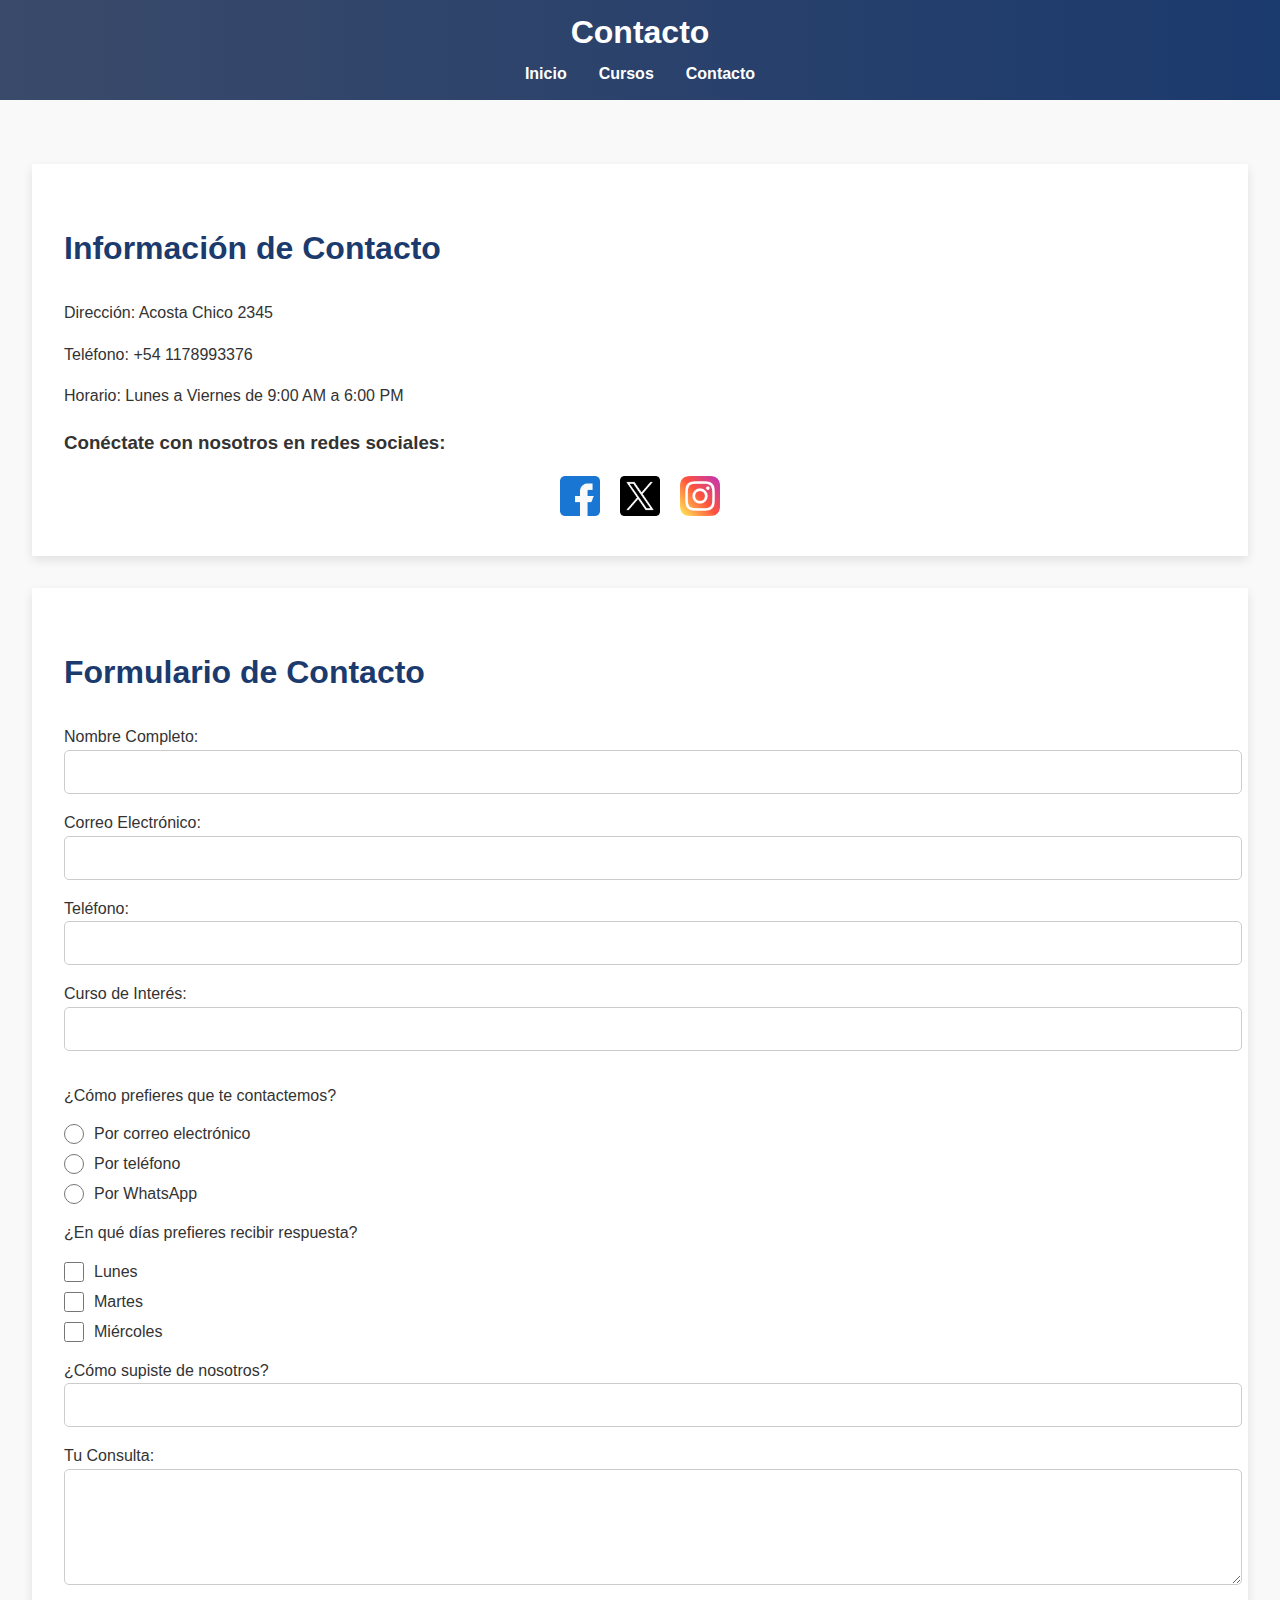
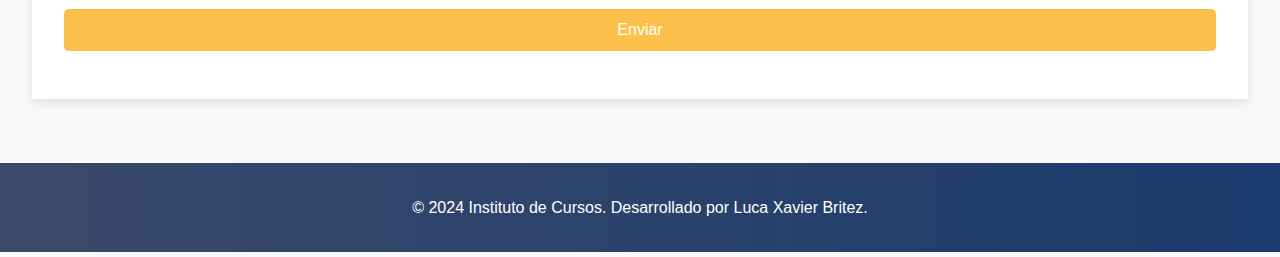
<file: contacto.html>
<!DOCTYPE html>
<html lang="es">

<head>
    <meta charset="UTF-8">
    <meta name="viewport" content="width=device-width, initial-scale=1.0">
    <meta http-equiv="X-UA-Compatible" content="ie=edge">
    <title>Seguinos en nuestras redes o</title>
    <link rel="stylesheet" href="css/contacto.css"> 
</head>

<body>
    
    <header>
        <h1>Contacto</h1>
        <nav>
            <ul>
                <li><a href="index.html">Inicio</a></li>
                <li><a href="cursos.html">Cursos</a></li>
                <li><a href="contacto.html">Contacto</a></li>
            </ul>
        </nav>
    </header>

    <main>
        
        <section class="info-contacto">
            <h2>Información de Contacto</h2>
            <p>Dirección: Acosta Chico 2345</p>
            <p>Teléfono: +54 1178993376</p>
            <p>Horario: Lunes a Viernes de 9:00 AM a 6:00 PM</p>

            
            <div class="redes-sociales">
                <h3>Conéctate con nosotros en redes sociales:</h3>
                <div class="redes-sociales-lista">
                    <a href="https://www.facebook.com" target="_blank">
                        <img src="images/Facebook.png" alt="Facebook">
                    </a>
                    <a href="https://www.twitter.com" target="_blank">
                        <img src="images/X.png" alt="Twitter">
                    </a>
                    <a href="https://www.instagram.com" target="_blank">
                        <img src="images/Instagram.png" alt="Instagram">
                    </a>
                </div>
            </div>
        </section>

        
        <section class="formulario-contacto">
            <h2>Formulario de Contacto</h2>
            <form action="submit_form.php" method="post">
                
                <label for="nombre">Nombre Completo:</label>
                <input type="text" id="nombre" name="nombre" required>

                <label for="email">Correo Electrónico:</label>
                <input type="email" id="email" name="email" required>

                <label for="telefono">Teléfono:</label>
                <input type="tel" id="telefono" name="telefono">

                <label for="curso-interes">Curso de Interés:</label>
                <input type="text" id="curso-interes" name="curso-interes">

                
                <p>¿Cómo prefieres que te contactemos?</p>
                <div class="radio-group">
                    <div class="radio-item">
                        <input type="radio" id="contacto-email" name="preferencia-contacto" value="email" required>
                        <label for="contacto-email">Por correo electrónico</label>
                    </div>
                    <div class="radio-item">
                        <input type="radio" id="contacto-telefono" name="preferencia-contacto" value="telefono">
                        <label for="contacto-telefono">Por teléfono</label>
                    </div>
                    <div class="radio-item">
                        <input type="radio" id="contacto-whatsapp" name="preferencia-contacto" value="whatsapp">
                        <label for="contacto-whatsapp">Por WhatsApp</label>
                    </div>
                </div>



                
                <p>¿En qué días prefieres recibir respuesta?</p>
                <div class="checkbox-container"> 
                    <div class="checkbox-item">
                        <input type="checkbox" id="dia-lunes" name="dias-preferencia[]" value="Lunes">
                        <label for="dia-lunes">Lunes</label>
                    </div>
                    <div class="checkbox-item">
                        <input type="checkbox" id="dia-martes" name="dias-preferencia[]" value="Martes">
                        <label for="dia-martes">Martes</label>
                    </div>
                    <div class="checkbox-item">
                        <input type="checkbox" id="dia-miercoles" name="dias-preferencia[]" value="Miércoles">
                        <label for="dia-miercoles">Miércoles</label>
                    </div>
                </div>

                
                <label for="medio-contacto">¿Cómo supiste de nosotros?</label>
                <input list="medios" id="medio-contacto" name="medio-contacto">
                <datalist id="medios">
                    <option value="Internet">
                    <option value="Recomendación">
                    <option value="Publicidad">
                    <option value="Otros">
                </datalist>

                
                <label for="consulta">Tu Consulta:</label>
                <textarea id="consulta" name="consulta" rows="5" required></textarea>

                
                <button type="submit" class="button">Enviar</button>
            </form>
        </section>
    </main>

    
    <footer>
        <p>© 2024 Instituto de Cursos. Desarrollado por Luca Xavier Britez.</p>
    </footer>
</body>

</html>
</file>
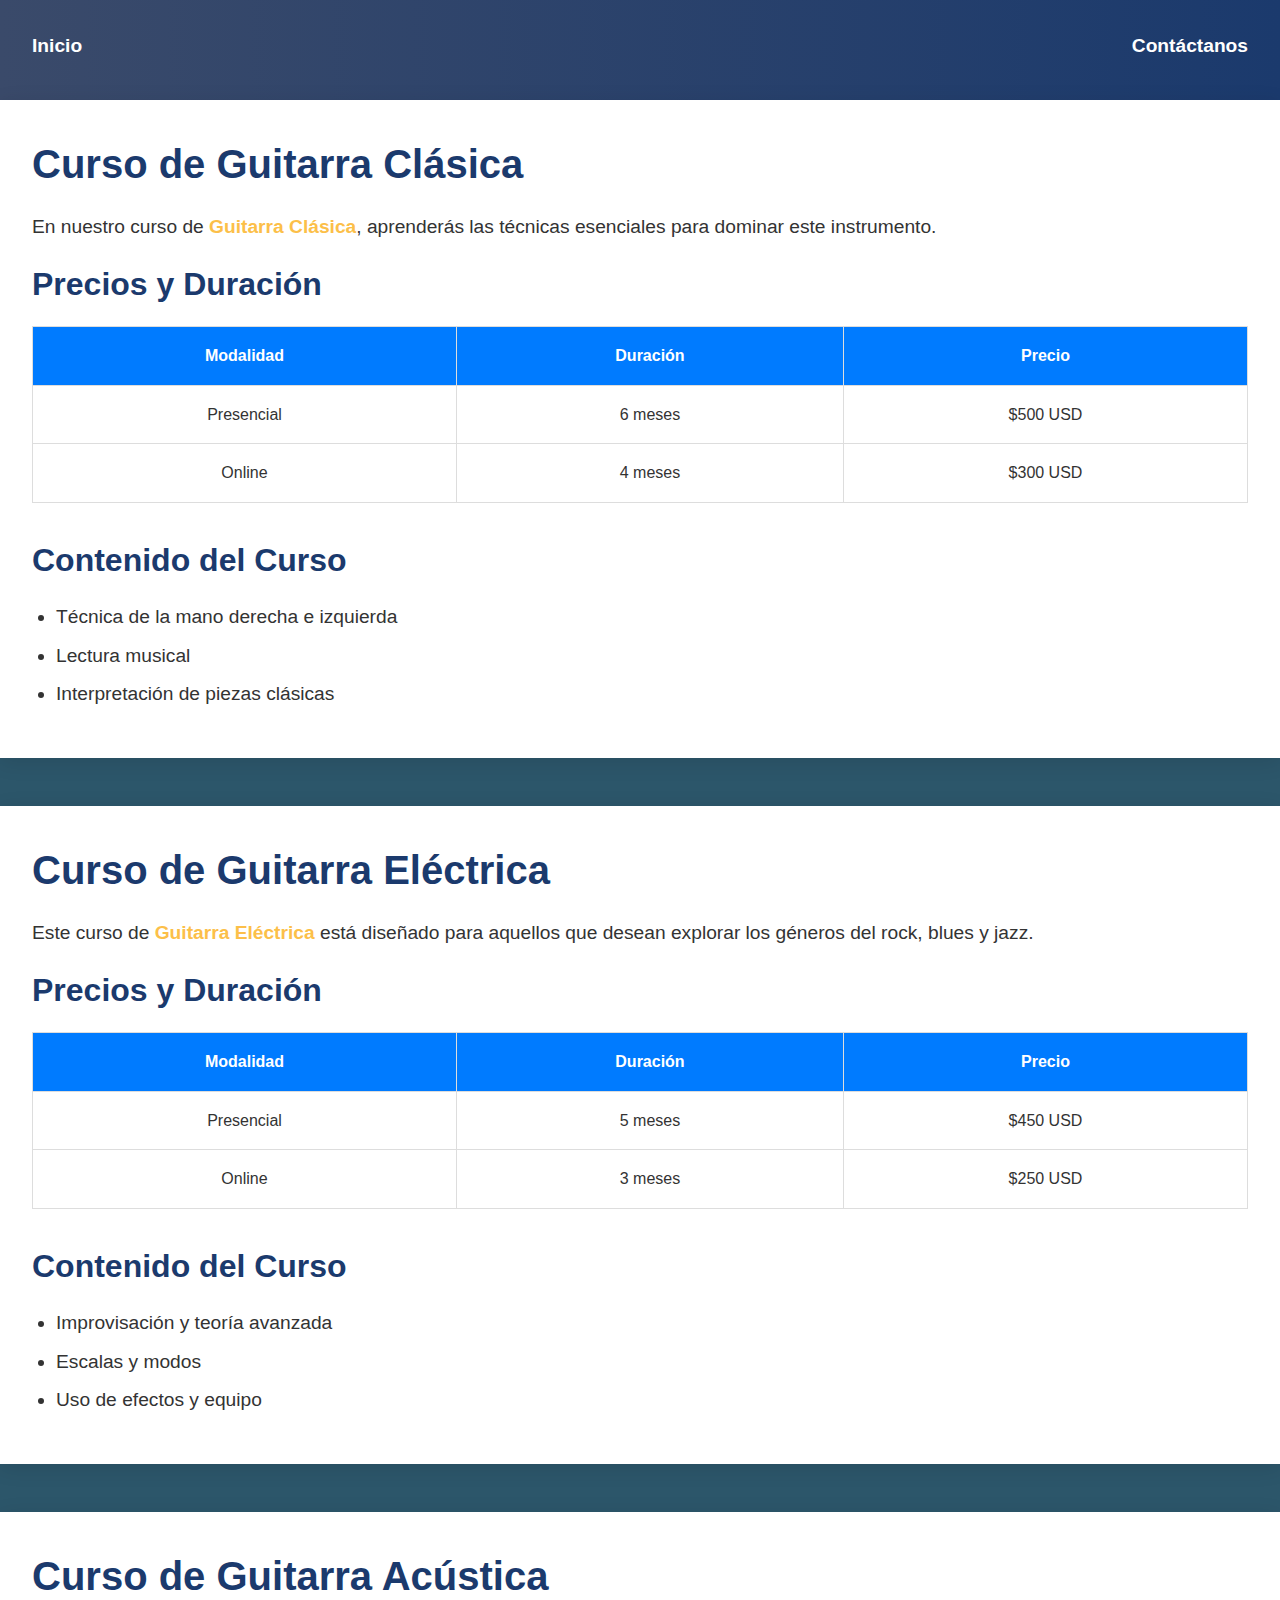
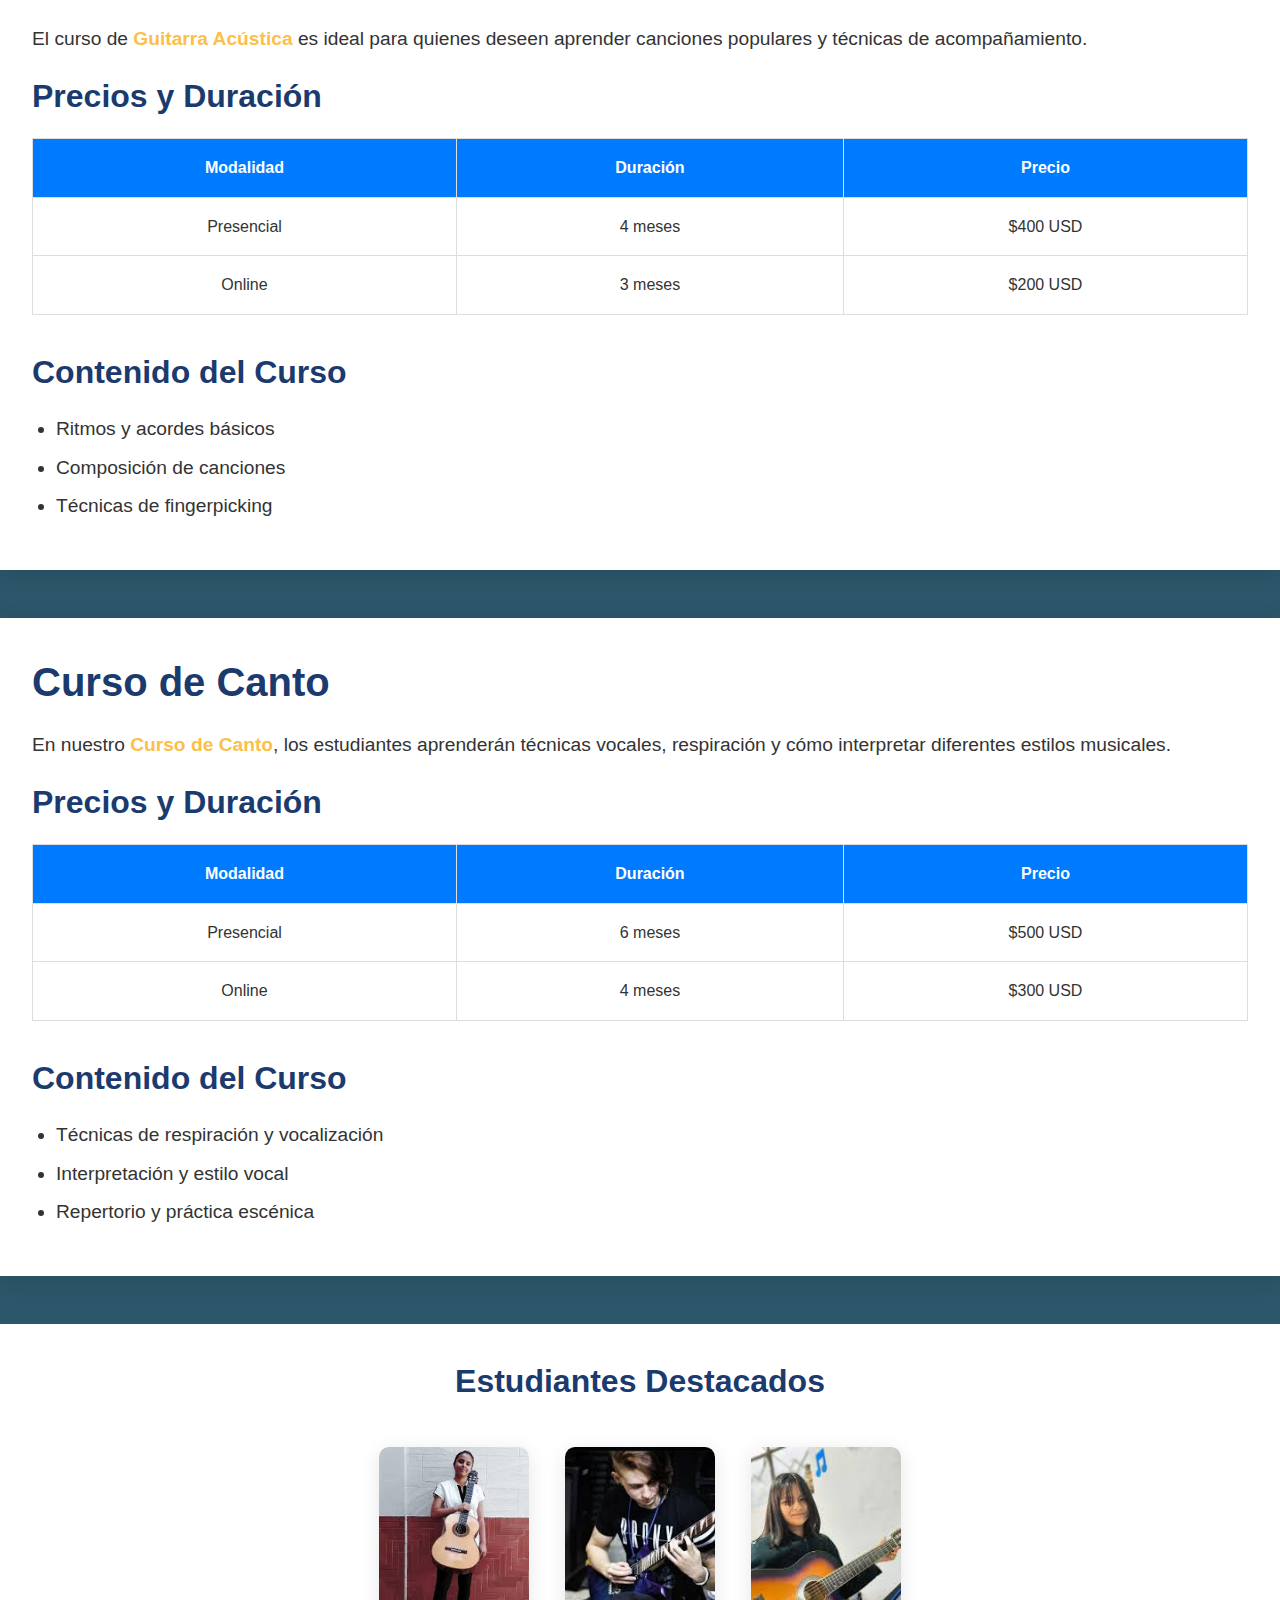
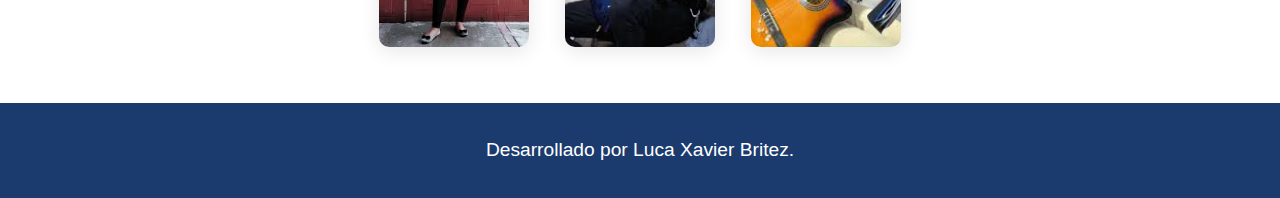
<file: cursos.html>
<!DOCTYPE html>
<html lang="es">
<head>
    <meta charset="UTF-8">
    <meta name="viewport" content="width=device-width, initial-scale=1.0">
    <meta http-equiv="X-UA-Compatible" content="IE=edge">
    <title>Cursos de Guitarra - Conservatorio de Música</title>
    <link rel="stylesheet" href="css/cursos.css">
</head>
<body>
<header>
    <nav>
        <ul>
            <li><a href="index.html">Inicio</a></li>
            <li><a href="contacto.html">Contáctanos</a></li>
        </ul>
    </nav>
</header>

<main>
    <section id="detalles-curso">
        <div class="info-curso">
            <h2>Curso de Guitarra Clásica</h2>
            <p>En nuestro curso de <span>Guitarra Clásica</span>, aprenderás las técnicas esenciales para dominar este instrumento.</p>
            <h3>Precios y Duración</h3>
            <table>
                <thead>
                    <tr>
                        <th>Modalidad</th>
                        <th>Duración</th>
                        <th>Precio</th>
                    </tr>
                </thead>
                <tbody>
                    <tr>
                        <td>Presencial</td>
                        <td>6 meses</td>
                        <td>$500 USD</td>
                    </tr>
                    <tr>
                        <td>Online</td>
                        <td>4 meses</td>
                        <td>$300 USD</td>
                    </tr>
                </tbody>
            </table>
            <h3>Contenido del Curso</h3>
            <ul>
                <li>Técnica de la mano derecha e izquierda</li>
                <li>Lectura musical</li>
                <li>Interpretación de piezas clásicas</li>
            </ul>
        </div>

        <div class="info-curso">
            <h2>Curso de Guitarra Eléctrica</h2>
            <p>Este curso de <span>Guitarra Eléctrica</span> está diseñado para aquellos que desean explorar los géneros del rock, blues y jazz.</p>
            <h3>Precios y Duración</h3>
            <table>
                <thead>
                    <tr>
                        <th>Modalidad</th>
                        <th>Duración</th>
                        <th>Precio</th>
                    </tr>
                </thead>
                <tbody>
                    <tr>
                        <td>Presencial</td>
                        <td>5 meses</td>
                        <td>$450 USD</td>
                    </tr>
                    <tr>
                        <td>Online</td>
                        <td>3 meses</td>
                        <td>$250 USD</td>
                    </tr>
                </tbody>
            </table>
            <h3>Contenido del Curso</h3>
            <ul>
                <li>Improvisación y teoría avanzada</li>
                <li>Escalas y modos</li>
                <li>Uso de efectos y equipo</li>
            </ul>
        </div>

        <div class="info-curso">
            <h2>Curso de Guitarra Acústica</h2>
            <p>El curso de <span>Guitarra Acústica</span> es ideal para quienes deseen aprender canciones populares y técnicas de acompañamiento.</p>
            <h3>Precios y Duración</h3>
            <table>
                <thead>
                    <tr>
                        <th>Modalidad</th>
                        <th>Duración</th>
                        <th>Precio</th>
                    </tr>
                </thead>
                <tbody>
                    <tr>
                        <td>Presencial</td>
                        <td>4 meses</td>
                        <td>$400 USD</td>
                    </tr>
                    <tr>
                        <td>Online</td>
                        <td>3 meses</td>
                        <td>$200 USD</td>
                    </tr>
                </tbody>
            </table>
            <h3>Contenido del Curso</h3>
            <ul>
                <li>Ritmos y acordes básicos</li>
                <li>Composición de canciones</li>
                <li>Técnicas de fingerpicking</li>
            </ul>
        </div>

        <div class="info-curso">
            <h2>Curso de Canto</h2>
            <p>En nuestro <span>Curso de Canto</span>, los estudiantes aprenderán técnicas vocales, respiración y cómo interpretar diferentes estilos musicales.</p>
            <h3>Precios y Duración</h3>
            <table>
                <thead>
                    <tr>
                        <th>Modalidad</th>
                        <th>Duración</th>
                        <th>Precio</th>
                    </tr>
                </thead>
                <tbody>
                    <tr>
                        <td>Presencial</td>
                        <td>6 meses</td>
                        <td>$500 USD</td>
                    </tr>
                    <tr>
                        <td>Online</td>
                        <td>4 meses</td>
                        <td>$300 USD</td>
                    </tr>
                </tbody>
            </table>
            <h3>Contenido del Curso</h3>
            <ul>
                <li>Técnicas de respiración y vocalización</li>
                <li>Interpretación y estilo vocal</li>
                <li>Repertorio y práctica escénica</li>
            </ul>
        </div>
    </section>

    <section class="seccion-estudiantes">
        <div class="estudiantes-destacados">
            <h3>Estudiantes Destacados</h3>
            <img src="images/Maria.jpeg" alt="María, estudiante destacada de guitarra clásica">
            <img src="images/Carlos.jpeg" alt="Carlos, estudiante destacado de guitarra eléctrica">
            <img src="images/Ana.jpeg" alt="Ana, estudiante destacada de guitarra acústica">
        </div>
    </section>
</main>

<footer>
    <p>Desarrollado por Luca Xavier Britez.</p>
</footer>
</body>
</html>
</file>
<file: css/contacto.css>
body {
    font-family: 'Lato', sans-serif;
    color: #333;
    background-color: #f9f9f9;
    line-height: 1.6;
    margin: 0;
    padding: 0;
}

header {
    background: linear-gradient(90deg, #3a4a6a, #1b3a6d);
    color: white;
    text-align: center;
    padding: 0;
    height: 100px;
    display: flex;
    flex-direction: column;
    justify-content: center;
    align-items: center; 
}

header h1 {
    font-size: 2rem;
    margin: 0;
    line-height: 1.2;
}

nav {
    margin-top: 10px;
}

nav ul {
    list-style: none;
    display: flex;
    justify-content: center;
    gap: 2rem;
    margin: 0;
    padding: 0;
}

nav ul li a {
    color: white;
    text-decoration: none;
    font-weight: bold;
}

.redes-sociales-lista {
    display: flex;
    justify-content: center;
    gap: 20px;
    padding: 0;
    margin-top: 10px;
}

.redes-sociales-lista a img {
    width: 40px;
    height: 40px;
    transition: transform 0.3s ease;
}

.redes-sociales-lista a img:hover {
    transform: scale(1.1);
}

main {
    padding: 2rem;
}

section {
    padding: 2rem;
    margin: 2rem 0;
    background-color: white;
    box-shadow: 0 4px 10px rgba(0, 0, 0, 0.1);
}

h2 {
    font-size: 2rem;
    color: #1b3a6d;
}

.radio-group {
    display: flex;
    flex-direction: column;
    gap: 10px;
    margin: 1rem 0;
}

.radio-item {
    display: flex;
    align-items: center;
}

.radio-item input[type="radio"] {
    margin: 0;
    cursor: pointer;
    width: 20px;
    height: 20px;
}

.radio-item label {
    margin-left: 10px;
    line-height: 20px;
}

.checkbox-container {
    display: flex;
    flex-direction: column;
    gap: 10px;
    margin: 1rem 0;
}

.checkbox-item {
    display: flex;
    align-items: center;
}

.checkbox-item input[type="checkbox"] {
    margin: 0;
    cursor: pointer;
    width: 20px;
    height: 20px;
}

.checkbox-item label {
    margin-left: 10px;
    line-height: 20px;
}

input[type="radio"], input[type="checkbox"] {
    margin-right: 0.5rem;
}

input, textarea, button {
    width: 100%;
    padding: 0.75rem;
    margin-bottom: 1rem;
    border: 1px solid #ccc;
    border-radius: 5px;
    font-size: 1rem;
}

button {
    background-color: #fcbf49;
    color: white;
    border: none;
    cursor: pointer;
}

button:hover {
    background-color: #ffcc33;
}

footer {
    background: linear-gradient(90deg, #3a4a6a, #1b3a6d);
    color: white;
    text-align: center;
    padding: 1rem;
}
</file>
<file: css/cursos.css>
* {
    margin: 0;
    padding: 0;
    box-sizing: border-box;
}

body {
    font-family: 'Lato', sans-serif;
    color: #4a4a4a;
    background-color: #f9f9f9;
    line-height: 1.6;
    overflow-x: hidden;
}

header {
    background: linear-gradient(90deg, #3a4a6a, #1b3a6d);
    color: white;
    padding: 0.5rem 1rem;
    display: flex;
    justify-content: space-between;
    align-items: center;
    height: 100px;
}

header h1 {
    margin: 0;
    font-size: 3rem;
    font-weight: 700;
    text-align: center;
    flex-grow: 1;
}

nav {
    flex-grow: 1;
}

nav ul {
    list-style: none;
    display: flex;
    justify-content: space-between;
    align-items: center;
    width: 100%;
    padding: 0;
    margin: 0;
}

nav ul li:first-child {
    margin-right: auto;
}

nav ul li:last-child {
    margin-left: auto;
}

nav ul li a {
    color: white;
    text-decoration: none;
    font-weight: bold;
    padding: 0.5rem 1rem;
    border-radius: 25px;
    transition: background-color 0.3s, transform 0.3s;
}

nav ul li a:hover {
    background-color: #fcbf49;
    transform: scale(1.05);
}

main {
    padding: 0;
    background-color: #2C566A;
    color: white;
}

.info-curso {
    background-color: #fff;
    margin-bottom: 3rem;
    padding: 2rem;
    border-radius: 0;
    box-shadow: 0 4px 20px rgba(0, 0, 0, 0.1);
    color: #333;
    width: 100%;
}

.info-curso h2 {
    font-size: 2.5rem;
    color: #1b3a6d;
    margin-bottom: 1rem;
}

.info-curso h3 {
    font-size: 2rem;
    color: #1b3a6d;
    margin-bottom: 1rem;
}

.info-curso p {
    font-size: 1.2rem;
    margin-bottom: 1rem;
}

.info-curso span {
    color: #fcbf49;
    font-weight: bold;
}

table {
    width: 100%;
    border-collapse: collapse;
    margin-bottom: 2rem;
}

table, th, td {
    border: 1px solid #ddd;
}

th, td {
    padding: 1rem;
    text-align: center;
}

th {
    background-color: #007BFF;
    color: white;
}

ul, ol {
    margin-left: 1.5rem;
    margin-bottom: 1rem;
}

ul li, ol li {
    font-size: 1.2rem;
    margin-bottom: 0.5rem;
}

.seccion-estudiantes {
    background-color: white;
    padding: 2rem;
    margin: 0;
}

.estudiantes-destacados {
    text-align: center;
}

.estudiantes-destacados h3 {
    font-size: 2rem;
    color: #1b3a6d;
    margin-bottom: 1.5rem;
}

.estudiantes-destacados img {
    width: 150px;
    height: 200px;
    object-fit: cover;
    border-radius: 10px;
    margin: 1rem;
    box-shadow: 0 4px 20px rgba(0, 0, 0, 0.1);
}

.button {
    display: inline-block;
    padding: 0.8rem 1.5rem;
    background-color: #fcbf49;
    color: #333;
    text-decoration: none;
    font-weight: bold;
    border-radius: 25px;
    transition: background-color 0.3s, transform 0.3s;
    text-align: center;
}

.button:hover {
    background-color: #ffcc33;
    transform: translateY(-2px);
}

footer {
    background-color: #1b3a6d;
    color: white;
    text-align: center;
    padding: 2rem;
}

footer p {
    font-size: 1.2rem;
    margin: 0;
}
</file>
